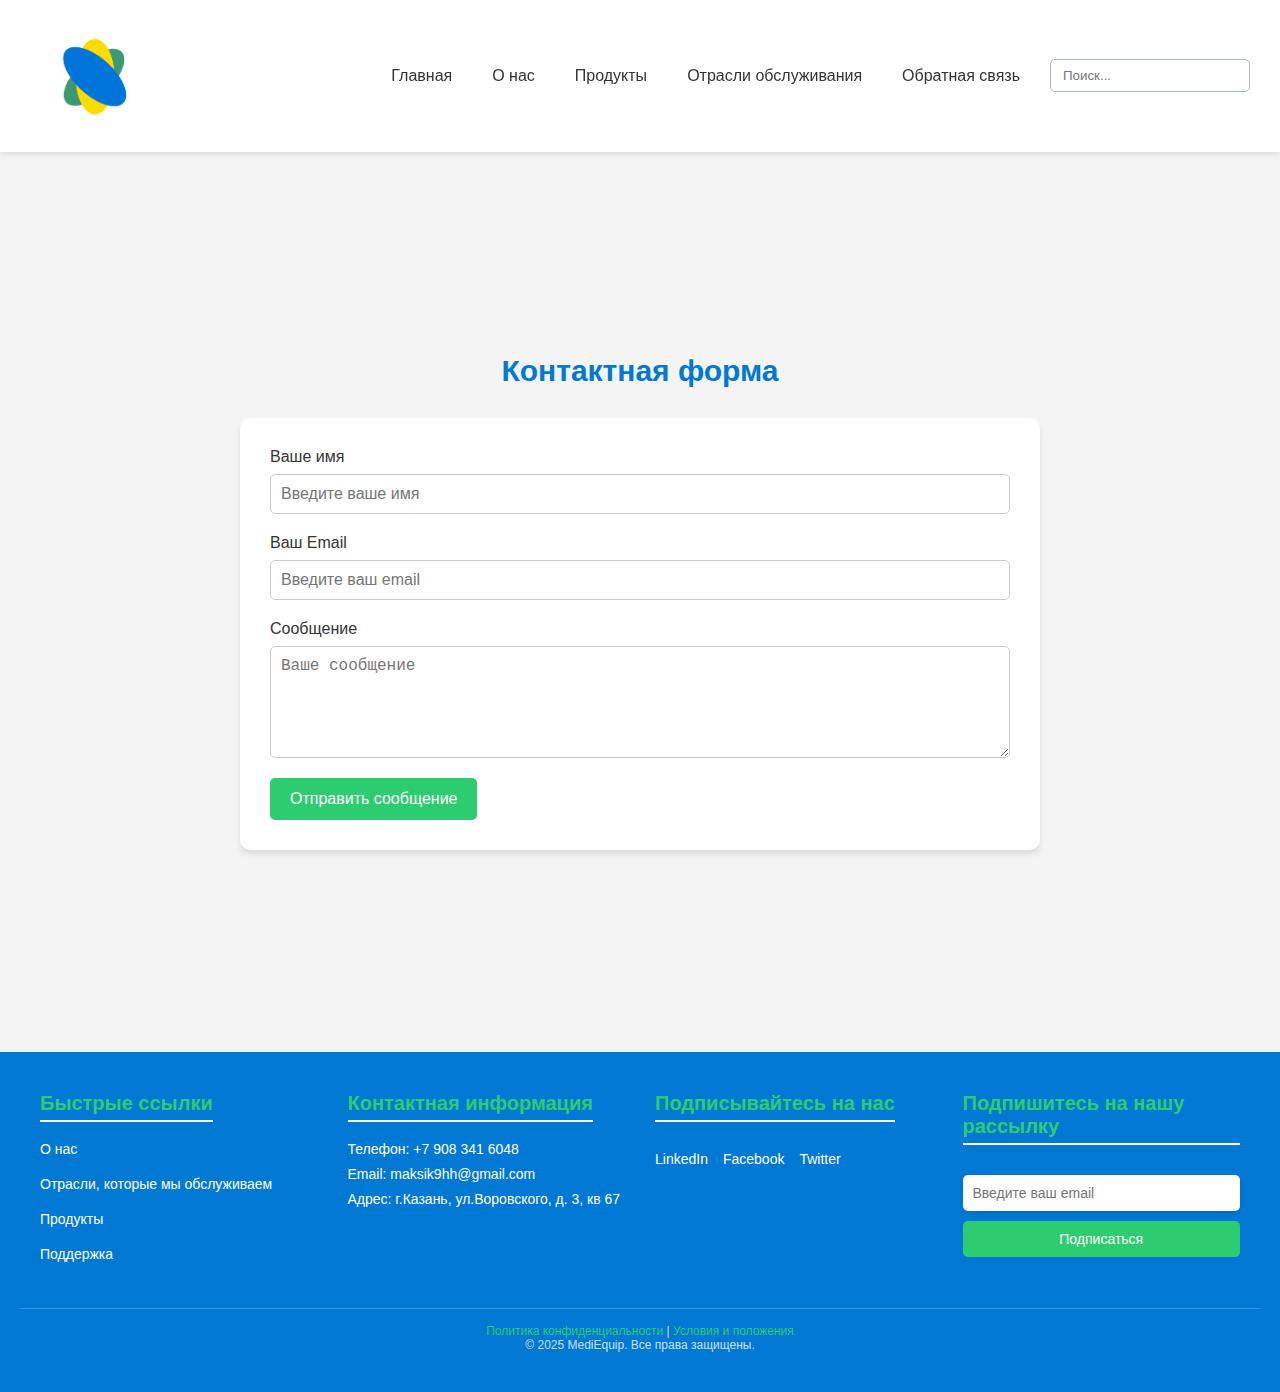
<file: ContactUs.html>
<!DOCTYPE html>
<html lang="en">

<head>
    <meta charset="UTF-8">
    <meta name="viewport" content="width=device-width, initial-scale=1.0">
    <title>Document</title>
    <link rel="stylesheet" href="style.css">

</head>

<body>
    <!-- Header Section -->
    <header>
        <div class="container">
            <div class="logo">
                <img src="./resources/Logo.png" alt="Company Logo">
            </div>

            <!-- Навигационная панель -->
            <div class="navbar-container">
                <!-- Ссылки навигации -->
                <ul class="navbar-links">
                    <li><a href="./index.html">Главная</a></li>
                    <li><a href="./index.html">О нас</a></li>
                    <li><a href="./Products.html">Продукты</a></li>
                    <li><a href="./index.html">Отрасли обслуживания</a></li>
                    <li><a href="./ContactUs.html">Обратная связь</a></li>
                </ul>

                <!-- Поисковая строка -->
                <div class="search-container">
                    <input type="text" class="search-bar" placeholder="Поиск...">
                </div>

                <!-- Меню-бургер (для мобильных устройств) -->
                <div class="burger-menu" id="burger-menu">
                    <div class="burger-line"></div>
                    <div class="burger-line"></div>
                    <div class="burger-line"></div>
                </div>
            </div>

        </div>
    </header>


    <div class="container page-wrapper">
        <div class="page-inner">
            <h2 class="section-title">Контактная форма</h2>
            <div class="contact-form-wrapper">
                <form action="#" method="POST" class="contact-form">
                    <div class="form-group">
                        <label for="name">Ваше имя</label>
                        <input type="text" id="name" name="name" placeholder="Введите ваше имя" required>
                    </div>
                    <div class="form-group">
                        <label for="email">Ваш Email</label>
                        <input type="email" id="email" name="email" placeholder="Введите ваш email" required>
                    </div>
                    <div class="form-group">
                        <label for="message">Сообщение</label>
                        <textarea id="message" name="message" rows="5" placeholder="Ваше сообщение" required></textarea>
                    </div>
                    <div class="form-group">
                        <button type="submit" class="btn-submit">Отправить сообщение</button>
                    </div>
                </form>
            </div>
        </div>
    </div>



    <!-- Footer  -->
    <footer>
        <div class="footer-container">
            <!-- Быстрые ссылки -->
            <div class="footer-section">
                <h3>Быстрые ссылки</h3>
                <ul>
                    <li><a href="#about-us">О нас</a></li>
                    <li><a href="#industries">Отрасли, которые мы обслуживаем</a></li>
                    <li><a href="#">Продукты</a></li>
                    <li><a href="#">Поддержка</a></li>
                </ul>
            </div>

            <!-- Контактная информация -->
            <div class="footer-section">
                <h3>Контактная информация</h3>
                <p>Телефон: <a href="tel:+1234567890">+7 908 341 6048</a></p>
                <p>Email: <a href="mailto:info@company.com">maksik9hh@gmail.com</a></p>
                <p>Адрес: <a href="s">г.Казань, ул.Воровского, д. 3, кв 67</a></p>
            </div>

            <!-- Социальные сети -->
            <div class="footer-section">
                <h3>Подписывайтесь на нас</h3>
                <div class="social-icons">
                    <a href="#" class="social-icon">LinkedIn</a>
                    <a href="#" class="social-icon">Facebook</a>
                    <a href="#" class="social-icon">Twitter</a>
                </div>
            </div>

            <!-- Подписка на новости -->
            <div class="footer-section">
                <h3>Подпишитесь на нашу рассылку</h3>
                <form class="newsletter-form">
                    <input type="email" placeholder="Введите ваш email" required>
                    <button type="submit">Подписаться</button>
                </form>
            </div>
        </div>

        <!-- Юридические ссылки -->
        <div class="footer-legal">
            <p><a href="#">Политика конфиденциальности</a> | <a href="#">Условия и положения</a></p>
            <p>&copy; 2025 MediEquip. Все права защищены.</p>
        </div>
    </footer>



    <script src="script.js"></script>

</body>

</html>
</file>
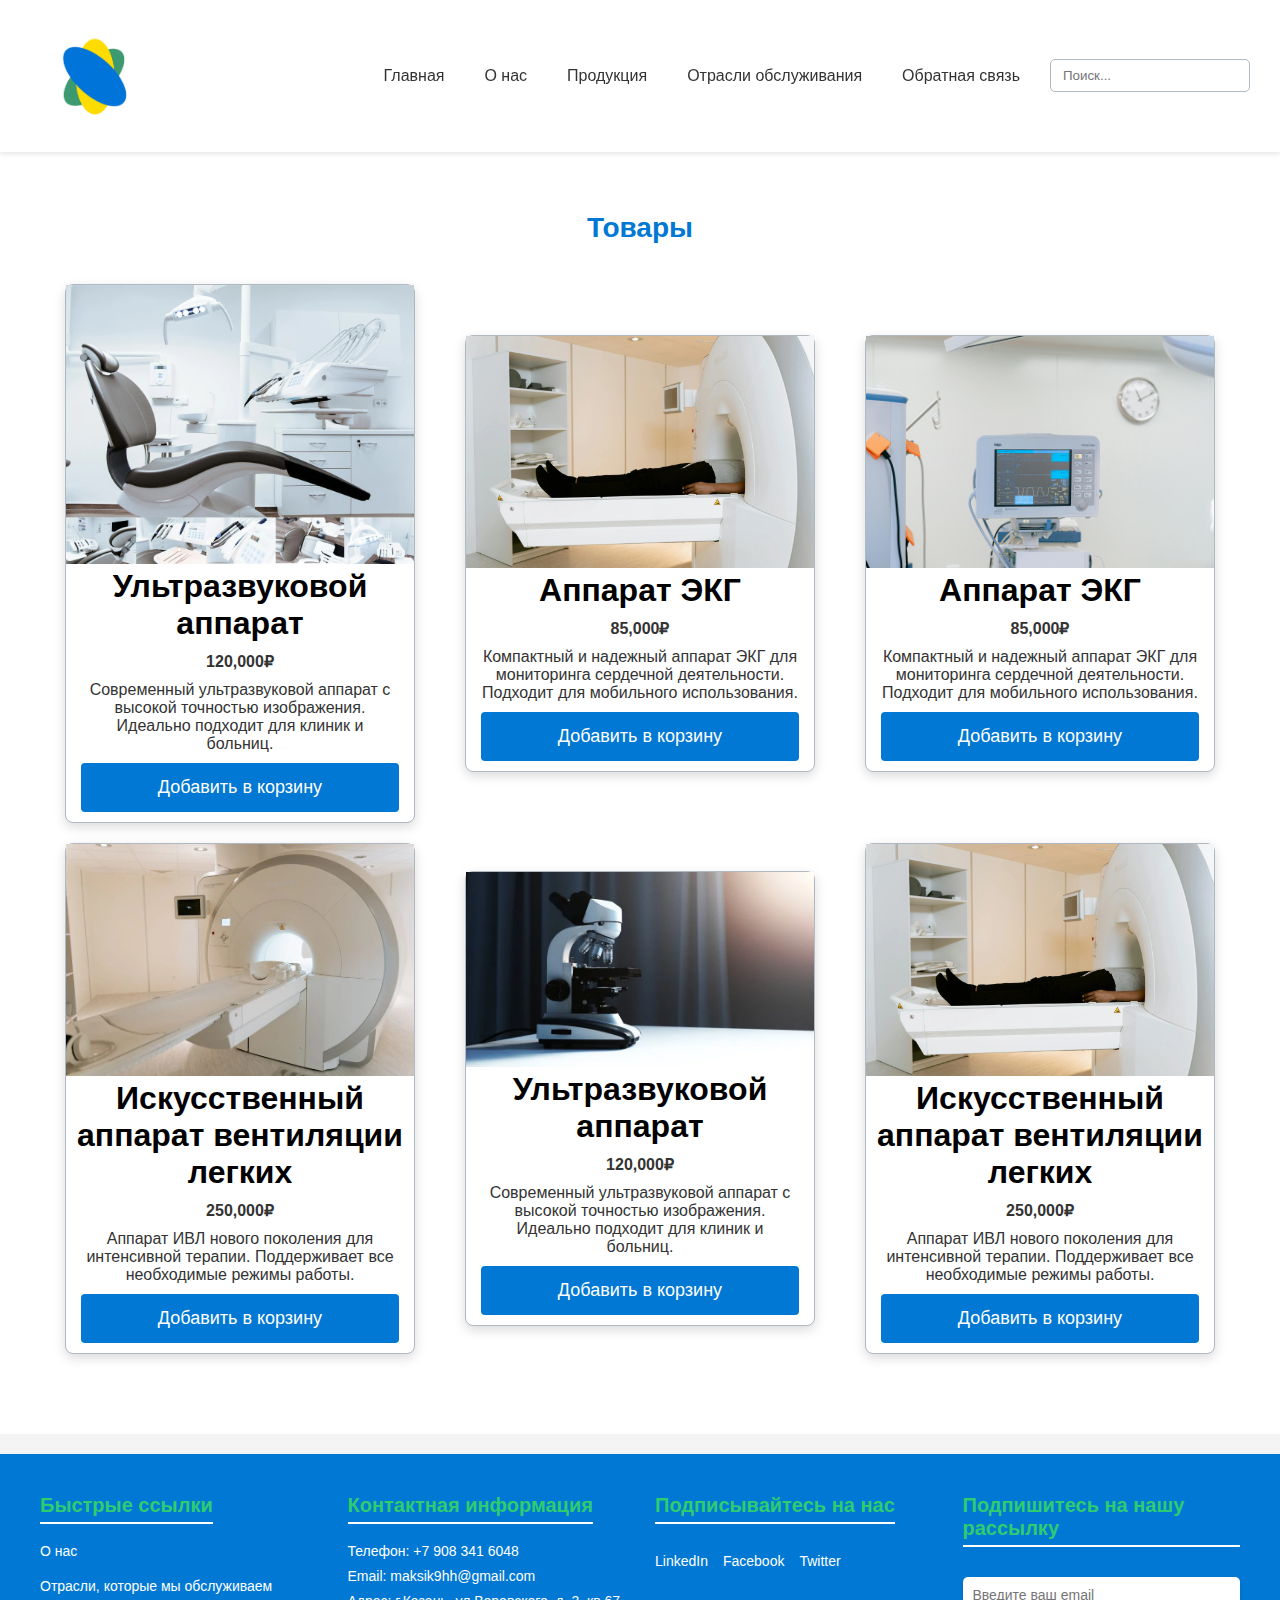
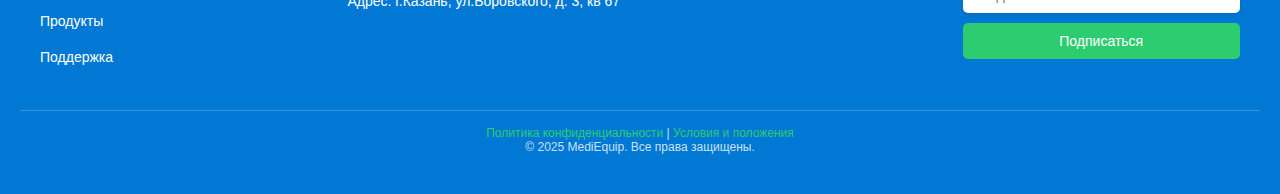
<file: Products.html>
<!DOCTYPE html>
<html lang="en">

<head>
    <meta charset="UTF-8">
    <meta name="viewport" content="width=device-width, initial-scale=1.0">
    <title>Document</title>
    <link rel="stylesheet" href="style.css">
    <link rel="stylesheet" href="./Styles/products.css">
    <link rel="stylesheet" href="./Styles/products2.css">

</head>

<body>
    <!-- Header -->
    <header>
        <div class="container">
            <div class="logo">
                <img src="./resources/Logo.png" alt="Company Logo">
            </div>

            <!-- Навигационная панель -->
            <div class="navbar-container">
                <!-- Навигационные ссылки -->
                <ul class="navbar-links">
                    <li><a href="./index.html">Главная</a></li>
                    <li><a href="./index.html">О нас</a></li>
                    <li><a href="./Products.html">Продукция</a></li>
                    <li><a href="./index.html">Отрасли обслуживания</a></li>
                    <li><a href="./ContactUs.html">Обратная связь</a></li>
                </ul>

                <!-- Поисковая строка -->
                <div class="search-container">
                    <input type="text" class="search-bar" placeholder="Поиск...">
                </div>

                <!-- Меню бургера (для мобильных) -->
                <div class="burger-menu" id="burger-menu">
                    <div class="burger-line"></div>
                    <div class="burger-line"></div>
                    <div class="burger-line"></div>
                </div>
            </div>

        </div>
    </header>


    <section>
        <div>
            <h2 style="text-align:center">Товары</h2>

            <div class="grid-container">
                <!-- Card 1 -->
                <div class="card">
                    <img src="./resources/equipment.webp" alt="Ультразвуковой аппарат" style="width:100%">
                    <h1>Ультразвуковой аппарат</h1>
                    <p class="price">120,000₽</p>
                    <p>Современный ультразвуковой аппарат с высокой точностью изображения. Идеально подходит для клиник
                        и
                        больниц.</p>
                    <p><button>Добавить в корзину</button></p>
                </div>
                <!-- Card 2 -->
                <div class="card">
                    <img src="./resources/equipment7.webp" alt="Аппарат ЭКГ" style="width:100%">
                    <h1>Аппарат ЭКГ</h1>
                    <p class="price">85,000₽</p>
                    <p>Компактный и надежный аппарат ЭКГ для мониторинга сердечной деятельности. Подходит для мобильного
                        использования.</p>
                    <p><button>Добавить в корзину</button></p>
                </div>
                <!-- Card 3 -->
                <div class="card">
                    <img src="./resources/equipment2.jpg" alt="Аппарат ЭКГ" style="width:100%">
                    <h1>Аппарат ЭКГ</h1>
                    <p class="price">85,000₽</p>
                    <p>Компактный и надежный аппарат ЭКГ для мониторинга сердечной деятельности. Подходит для мобильного
                        использования.</p>
                    <p><button>Добавить в корзину</button></p>
                </div>

                <!-- Card 4 -->
                <div class="card">
                    <img src="./resources/equipment4.webp" alt="Искусственный аппарат вентиляции легких"
                    style="width:100%">
                    <h1>Искусственный аппарат вентиляции легких</h1>
                    <p class="price">250,000₽</p>
                    <p>Аппарат ИВЛ нового поколения для интенсивной терапии. Поддерживает все необходимые режимы работы.
                    </p>
                    <p><button>Добавить в корзину</button></p>
                </div>
                <!-- Card 5 -->
                <div class="card">
                    <img src="./resources/equipment6.webp" alt="Ультразвуковой аппарат" style="width:100%">
                    <h1>Ультразвуковой аппарат</h1>
                    <p class="price">120,000₽</p>
                    <p>Современный ультразвуковой аппарат с высокой точностью изображения. Идеально подходит для клиник
                        и
                        больниц.</p>
                    <p><button>Добавить в корзину</button></p>
                </div>

                <!-- Card 6 -->
                <div class="card">
                    <img src="./resources/equipment7.webp" alt="Искусственный аппарат вентиляции легких"
                    style="width:100%">
                    <h1>Искусственный аппарат вентиляции легких</h1>
                    <p class="price">250,000₽</p>
                    <p>Аппарат ИВЛ нового поколения для интенсивной терапии. Поддерживает все необходимые режимы работы.
                    </p>
                    <p><button>Добавить в корзину</button></p>
                </div>
            </div>
        </div>
    </section>


    <!-- Footer -->
    <footer>
        <div class="footer-container">
            <!-- Быстрые ссылки -->
            <div class="footer-section">
                <h3>Быстрые ссылки</h3>
                <ul>
                    <li><a href="#about-us">О нас</a></li>
                    <li><a href="#industries">Отрасли, которые мы обслуживаем</a></li>
                    <li><a href="#">Продукты</a></li>
                    <li><a href="#">Поддержка</a></li>
                </ul>
            </div>

            <!-- Контактная информация -->
            <div class="footer-section">
                <h3>Контактная информация</h3>
                <p>Телефон: <a href="tel:+1234567890">+7 908 341 6048</a></p>
                <p>Email: <a href="mailto:info@company.com">maksik9hh@gmail.com</a></p>
                <p>Адрес: <a href="s">г.Казань, ул.Воровского, д. 3, кв 67</a></p>
            </div>

            <!-- Социальные сети -->
            <div class="footer-section">
                <h3>Подписывайтесь на нас</h3>
                <div class="social-icons">
                    <a href="#" class="social-icon">LinkedIn</a>
                    <a href="#" class="social-icon">Facebook</a>
                    <a href="#" class="social-icon">Twitter</a>
                </div>
            </div>

            <!-- Подписка на новости -->
            <div class="footer-section">
                <h3>Подпишитесь на нашу рассылку</h3>
                <form class="newsletter-form">
                    <input type="email" placeholder="Введите ваш email" required>
                    <button type="submit">Подписаться</button>
                </form>
            </div>
        </div>

        <!-- Юридические ссылки -->
        <div class="footer-legal">
            <p><a href="#">Политика конфиденциальности</a> | <a href="#">Условия и положения</a></p>
            <p>&copy; 2025 MediEquip. Все права защищены.</p>
        </div>
    </footer>


    <script src="script.js"></script>

</body>

</html>
</file>
<file: style.css>
/* Define Color Variables */
:root {
    --primary-color: #0078D4;
    /* Blue */
    --secondary-color: #B0B8C1;
    /* Gray */
    --accent-color: #2ECC71;
    /* Green */
    --text-color: #333;
    --white-color: #fff;
}

/* General Reset */
* {
    margin: 0;
    padding: 0;
    box-sizing: border-box;
}

/* Body */
body {
    font-family: Arial, sans-serif;
    background-color: #f4f4f4;
}

#industries {
    padding-top: 200px;  /* Высота вашего заголовка */
    margin-top: -80px;  /* Компенсирует смещение */
  }

  #home {
    padding-top: 200px;  /* Высота вашего заголовка */
    margin-top: -80px;  /* Компенсирует смещение */
  }

  html {
    scroll-behavior: smooth;
  }

/* Header Section */
header {
    background-color: var(--white-color);
    position: sticky;
    top: 0;
    z-index: 1000;
    box-shadow: 0 2px 5px rgba(0, 0, 0, 0.1);
}

.container {
    display: flex;
    justify-content: space-between;
    align-items: center;
    padding: 15px 30px;
}

.logo img {
    width: 120px;
    height: auto;
}

/* Navbar */
.navbar-container {
    display: flex;
    align-items: center;
}

.navbar-links {
    display: flex;
    gap: 20px;
    list-style: none;
}

.navbar-links li {
    position: relative;
}

.navbar-links a {
    text-decoration: none;
    color: var(--text-color);
    font-size: 16px;
    padding: 10px;
    transition: background-color 0.3s, color 0.3s;
}

.navbar-links a:hover {
    background-color: var(--primary-color);
    color: var(--white-color);
    border-radius: 5px;
}

/* Dropdown */
.dropdown-menu {
    display: none;
    position: absolute;
    top: 100%;
    left: 0;
    background-color: var(--white-color);
    box-shadow: 0 2px 10px rgba(0, 0, 0, 0.1);
}

.dropdown:hover .dropdown-menu {
    display: block;
}

.dropdown-menu li {
    padding: 10px;
}

.dropdown-menu a {
    color: var(--text-color);
}

.dropdown-menu a:hover {
    background-color: var(--primary-color);
    color: var(--white-color);
}

/* Search Bar */
.search-container {
    margin-left: 20px;
}

.search-bar {
    padding: 8px 12px;
    width: 200px;
    border: 1px solid var(--secondary-color);
    border-radius: 5px;
    transition: width 0.3s ease;
}

.search-bar:focus {
    width: 250px;
    border-color: var(--primary-color);
    outline: none;
}

/* Burger Menu */
.burger-menu {
    display: none;
    cursor: pointer;
    margin-left: 20px;
}

.burger-line {
    width: 25px;
    height: 3px;
    background-color: var(--text-color);
    margin: 5px 0;
    transition: all 0.3s ease;
}

/* Mobile Menu Styles */
.navbar-links.active {
    display: flex;
    position: fixed;
    top: 0;
    right: 0;
    height: 100vh;
    background-color: var(--white-color);
    width: 250px;
    flex-direction: column;
    justify-content: flex-start;
    padding-top: 70px;
    box-shadow: -2px 0 10px rgba(0, 0, 0, 0.2);
}

.navbar-links.active li {
    margin: 20px 0;
}

.navbar-links.active a {
    font-size: 18px;
    padding: 15px;
}

/* Section Styles */
section {
    padding: 60px 30px;
    background-color: var(--white-color);
    margin-bottom: 20px;
}

.section-content {
    max-width: 1200px;
    margin: 0 auto;
    text-align: center;
}

section h2 {
    font-size: 28px;
    color: var(--primary-color);
    margin-bottom: 20px;
}

section p {
    font-size: 16px;
    color: var(--text-color);
    margin-bottom: 20px;
}

/* Section Images */
.section-images {
    display: flex;
    gap: 20px;
    justify-content: center;
    flex-wrap: wrap;
}

.section-images img {
    width: 100%;
    max-width: 500px;
    height: auto;
    border-radius: 8px;
    box-shadow: 0 5px 15px rgba(0, 0, 0, 0.1);
}

.section-images img:hover {
    transform: scale(1.05);
    transition: transform 0.3s ease-in-out;
}


/* contact us */
.container.page-wrapper {
    display: flex;
    justify-content: center;
    align-items: center;
    height: 100vh;
    /* Full viewport height */
    padding: 20px;
    background-color: #f4f4f4;
    /* Background color */
}

.page-inner {
    max-width: 800px;
    /* Maximum width */
    width: 100%;
    text-align: center;
}

/* Contact Form Styling */
.contact-form-wrapper {
    background-color: #fff;
    padding: 30px;
    border-radius: 10px;
    box-shadow: 0 4px 6px rgba(0, 0, 0, 0.1);
}

.section-title {
    font-size: 30px;
    font-weight: bold;
    color: #0078D4;
    /* Primary Blue */
    margin-bottom: 30px;
}

/* Form Styling */
.contact-form {
    display: flex;
    flex-direction: column;
    gap: 20px;
    justify-content: center;
}

.form-group {
    display: flex;
    flex-direction: column;
    align-items: flex-start;
}

.form-group label {
    font-size: 16px;
    color: #333;
    margin-bottom: 8px;
}

.form-group input,
.form-group textarea {
    padding: 10px;
    font-size: 16px;
    border: 1px solid #ccc;
    border-radius: 5px;
    width: 100%;
    box-sizing: border-box;
}

.form-group textarea {
    resize: vertical;
}

.form-group input:focus,
.form-group textarea:focus {
    border-color: #2ECC71;
    /* Accent Green */
    outline: none;
}

.btn-submit {
    background-color: #2ECC71;
    /* Accent Green */
    color: white;
    font-size: 16px;
    padding: 12px 20px;
    border: none;
    border-radius: 5px;
    cursor: pointer;
    transition: background-color 0.3s ease;
}

.btn-submit:hover {
    background-color: #28c466;
    /* Darker Green on hover */
}


/* FOOTER */
/* Footer Styles */
footer {
    background-color: var(--primary-color);
    color: var(--white-color);
    padding: 40px 20px;
    text-align: left;

}

.footer-container {
    display: flex;
    flex-wrap: wrap;
    justify-content: space-between;
    align-items: flex-start;
    max-width: 1200px;
    margin: 0 auto;
    gap: 30px;
}

/* Footer Section */
.footer-section {
    flex: 1 1 calc(25% - 30px);
    /* Adjusts for 4 columns */
    min-width: 200px;
}

.footer-section h3 {
    font-size: 20px;
    color: var(--accent-color);
    margin-bottom: 15px;
    border-bottom: 2px solid var(--white-color);
    display: inline-block;
    padding-bottom: 5px;
}

.footer-section ul {
    list-style: none;
    padding: 0;
}

.footer-section ul li {
    margin-bottom: 10px;
}

.footer-section ul li a {
    text-decoration: none;
    color: var(--white-color);
    font-size: 14px;
    transition: color 0.3s ease;
}

.footer-section ul li a:hover {
    color: var(--accent-color);
}

/* Contact Information */
.footer-section p,
.footer-section a {
    font-size: 14px;
    line-height: 1.8;
}

.footer-section a {
    color: var(--white-color);
    text-decoration: none;
}

.footer-section a:hover {
    color: var(--accent-color);
}

/* Social Media Icons */
.social-icons {
    display: flex;
    gap: 15px;
    margin-top: 10px;
}

.social-icon img {
    width: 36px;
    height: 36px;
    filter: invert(100%);
    transition: transform 0.3s ease, filter 0.3s ease;
}

.social-icon img:hover {
    transform: scale(1.1);
    filter: invert(50%) sepia(100%) hue-rotate(100deg) saturate(200%);
}

/* Newsletter Signup */
.newsletter-form {
    display: flex;
    flex-direction: column;
    gap: 10px;
    margin-top: 15px;
}

.newsletter-form input {
    padding: 10px;
    width: 100%;
    max-width: 300px;
    border: none;
    border-radius: 5px;
    box-shadow: 0 2px 4px rgba(0, 0, 0, 0.1);
    font-size: 14px;
}

.newsletter-form input:focus {
    outline: 2px solid var(--accent-color);
}

.newsletter-form button {
    padding: 10px 20px;
    background-color: var(--accent-color);
    color: var(--white-color);
    border: none;
    border-radius: 5px;
    font-size: 14px;
    cursor: pointer;
    transition: background-color 0.3s ease;
}

.newsletter-form button:hover {
    background-color: #28c466;
    /* Slightly darker green */
}

/* Legal Links */
.footer-legal {
    margin-top: 30px;
    padding-top: 15px;
    border-top: 1px solid rgba(255, 255, 255, 0.2);
    text-align: center;
}

.footer-legal p {
    font-size: 12px;
    color: rgba(255, 255, 255, 0.8);
}

.footer-legal a {
    color: var(--accent-color);
    text-decoration: none;
    font-size: 12px;
}

.footer-legal a:hover {
    text-decoration: underline;
}

/* Media Queries for Mobile/Tablets */
@media (max-width: 1024px) {
    .search-container {
        display: none;
    }

    .navbar-links {
        display: none;
        flex-direction: column;
    }

    .burger-menu {
        display: block;
    }

    .burger-menu {
        transition: transform 0.3s ease;
    }

    .burger-menu.active {
        transform: rotate(90deg);
    }
    
    .container {
        padding: 10px 15px;
    }

    .contact-form-wrapper {
        padding: 20px;
    }

    .section-title {
        font-size: 24px;
    }

    .form-group input,
    .form-group textarea {
        font-size: 14px;
    }

    .btn-submit {
        font-size: 14px;
        padding: 10px 18px;
    }
}

@media (max-width: 768px) {
    .logo img {
        width: 100px;
    }

    .navbar-links.active {
        display: flex;
        position: fixed;
        top: 0;
        right: 0;
        width: 250px;
        height: 100vh;
        flex-direction: column;
        justify-content: flex-start;
        padding-top: 80px;
        box-shadow: -2px 0px 10px rgba(0, 0, 0, 0.2);
    }

    .navbar-links.active a {
        font-size: 18px;
    }

    .navbar-links li {
        margin: 10px 0;
    }

    .navbar-links a {
        padding: 15px;
    }

    .section-images img {
        max-width: 90%;
    }

    .contact-form-wrapper {
        padding: 15px;
    }

    .section-title {
        font-size: 22px;
    }

    .form-group input,
    .form-group textarea {
        font-size: 14px;
        padding: 8px;
    }

    .btn-submit {
        font-size: 14px;
        padding: 8px 16px;
    }

    /* FOOTER */
    .footer-container {
        flex-direction: column;
        text-align: center;
        gap: 40px;
    }

    .footer-section {
        flex: 1 1 100%;
        text-align: center;
    }

    .newsletter-form {
        align-items: center;
    }

    .newsletter-form input {
        max-width: 90%;
    }

    .social-icons {
        justify-content: center;
    }
}
</file>
<file: Styles/products.css>
/* Define Color Variables */
:root {
    --primary-color: #0078D4;
    /* Blue */
    --secondary-color: #B0B8C1;
    /* Gray */
    --accent-color: #2ECC71;
    /* Green */
    --text-color: #333;
    --white-color: #fff;
}

.grid-container {
    display: grid;
    gap: 20px;
    /* Space between cards */
    padding: 20px;
    grid-template-columns: repeat(3, 1fr);
    /* Default: 3 cards per row */
}

.card {
    box-shadow: 0 4px 12px 0 rgba(0, 0, 0, 0.15);
    max-width: 350px;
    margin: auto;
    border-radius: 8px;
    background-color: var(--white-color);
    text-align: center;
    font-family: 'Roboto', sans-serif;
    border: 1px solid var(--secondary-color);
}

.price {
    color: var(--accent-color);
    /* Green for emphasis on price */
    font-size: 24px;
    /* Slightly larger font */
    font-weight: bold;
    margin: 10px 0;
    /* Spacing around the price */
}

.card button {
    border: none;
    outline: 0;
    padding: 14px;
    color: var(--white-color);
    /* White text for contrast */
    background-color: var(--primary-color);
    /* Blue for buttons */
    text-align: center;
    cursor: pointer;
    width: 100%;
    font-size: 18px;
    border-radius: 4px;
    /* Rounded edges for modern design */
    transition: background-color 0.3s ease, opacity 0.3s ease;
    /* Smooth hover effect */
}

.card button:hover {
    background-color: var(--accent-color);
    /* Green on hover to indicate action */
    opacity: 0.9;
    /* Subtle opacity change */
}

.card h3 {
    color: var(--text-color);
    /* Primary text color */
    margin: 15px 0;
    font-size: 20px;
    font-weight: 600;
}

.card p {
    color: var(--text-color);
    /* Consistent text color */
    font-size: 16px;
    margin: 10px 15px;
}


/* Responsive Grid */
@media screen and (max-width: 1024px) {
    .grid-container {
        grid-template-columns: repeat(2, 1fr);
        /* 2 cards per row on tablets */
    }
}

@media screen and (max-width: 768px) {
    .grid-container {
        grid-template-columns: repeat(1, 1fr);
        /* 1 card per row on mobile */
    }
}
</file>
<file: Styles/products2.css>
/* Define Color Variables */
:root {
    --primary-color: #0078D4;
    /* Blue */
    --secondary-color: #B0B8C1;
    /* Gray */
    --accent-color: #2ECC71;
    /* Green */
    --text-color: #333;
    --white-color: #fff;
}


/* General Container Styling */
.container.page-wrapper {
    padding: 20px;
    display: flex;
    justify-content: center;
    position: relative;
}

.page-inner {
    max-width: 1200px;
    width: 100%;
}

/* Grid Layout */
.grid {
    display: grid;
    grid-template-columns: repeat(auto-fit, minmax(300px, 1fr));
    gap: 30px;
    justify-content: center;
}

/* Card Styling */
.el-wrapper {
    background-color: #fff;
    border-radius: 10px;
    overflow: hidden;
    box-shadow: 0 4px 6px rgba(0, 0, 0, 0.1);
    transition: transform 0.3s ease, box-shadow 0.3s ease;
    max-width: 300px;
    margin: 0 auto;
}

.el-wrapper:hover {
    transform: translateY(-5px);
    box-shadow: 0 6px 12px rgba(0, 0, 0, 0.2);
}

.box-up {
    padding: 20px;
    text-align: center;
}

.img {
    width: 100%;
    height: auto;
    display: block;
    margin: 0 auto;
    object-fit: cover;
    max-height: 200px;
}

.img-info {
    margin-top: 15px;
}

.p-name {
    font-size: 18px;
    font-weight: bold;
    color: #333;
}

.p-company {
    font-size: 14px;
    color: #777;
}

.a-size {
    font-size: 14px;
    color: #555;
    margin-top: 10px;
}

.box-down {
    background-color: var(--primary-color);
    color: var(--white-color);
    padding: 15px;
    text-align: center;
}

.cart {
    display: flex;
    justify-content: space-between;
    align-items: center;
    text-decoration: none;
    color: inherit;
}

.cart .price {
    font-size: 18px;
    font-weight: bold;
}

.cart .add-to-cart {
    background-color: var(--accent-color);
    border-radius: 20px;
    padding: 5px 15px;
    font-size: 14px;
    color: var(--white-color);
    cursor: pointer;
    transition: background-color 0.3s ease;
}

.cart .add-to-cart:hover {
    background-color: #28c466;
}

/* Responsive Adjustments */
@media (max-width: 992px) {

    /* Tablets */
    .grid {
        grid-template-columns: repeat(auto-fit, minmax(280px, 1fr));
    }

    .el-wrapper {
        max-width: 100%;
    }
}

@media (max-width: 768px) {

    /* Mobile Devices */
    .grid {
        grid-template-columns: 1fr;
    }

    .el-wrapper {
        margin: 0 auto;
    }
}
</file>
